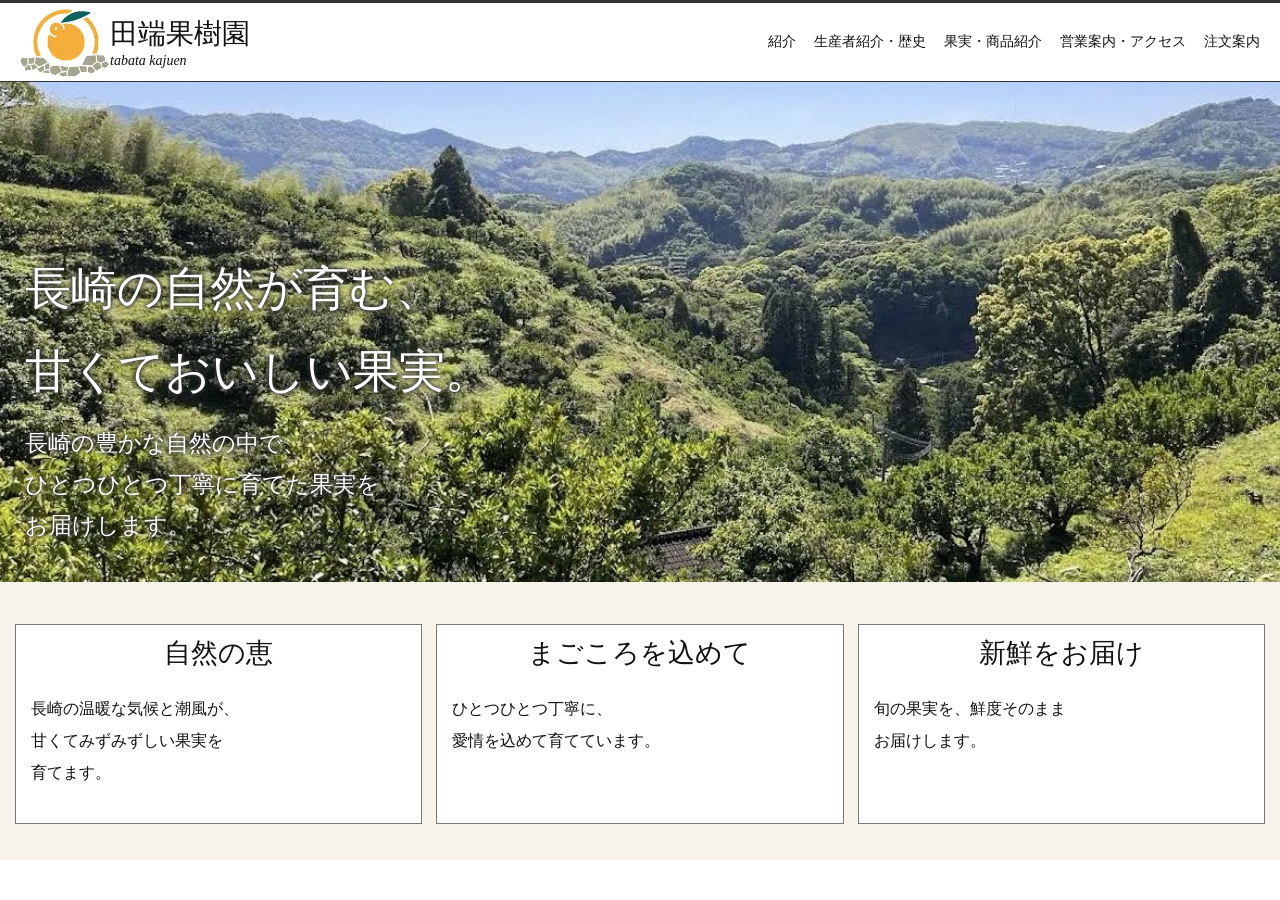
<file: site1/index.html>
<!DOCTYPE html>
<html lang="ja">

<head>
    <meta charset="UTF-8">
    <meta name="viewport" content="width=device-width, initial-scale=1.0">

    <title>田端果樹園</title>

    <link rel="stylesheet" href="CSS/style.css">
</head>

<body>

    <!-- ヘッダー -->
    <header class="header">

        <!-- ロゴ -->
        <div class="logo">
            <img src="images/logo.png" alt="田端果樹園のロゴ">
            <div class="logo-text">
                <h1>田端果樹園</h1>
                <p>tabata kajuen</p>
            </div>
        </div>

        <!-- メニュー -->
        <nav class="navigation">
            <a href="index.html">紹介</a>
            <a href="producer.html">生産者紹介・歴史</a>
            <a href="fruit.html">果実・商品紹介</a>
            <a href="access.html">営業案内・アクセス</a>
            <a href="order.html">注文案内</a>
        </nav>

    </header>


    <!-- メインビジュアル -->
    <main>

        <section class="main-visual">

            <img src="images/Image_yama.jpg.jpeg" alt="田端果樹園の風景">

            <div class="main-text">
                <h2>
                    長崎の自然が育む、<br>
                    甘くておいしい果実。
                </h2>

                <p>
                    長崎の豊かな自然の中で、<br>
                    ひとつひとつ丁寧に育てた果実を<br>
                    お届けします。
                </p>
            </div>

        </section>


        <!-- 3つの紹介 -->
        <section class="features">

            <div class="feature-box">
                <h3>自然の恵</h3>

                <p>
                    長崎の温暖な気候と潮風が、<br>
                    甘くてみずみずしい果実を<br>
                    育てます。
                </p>
            </div>


            <div class="feature-box">
                <h3>まごころを込めて</h3>

                <p>
                    ひとつひとつ丁寧に、<br>
                    愛情を込めて育てています。
                </p>
            </div>


            <div class="feature-box">
                <h3>新鮮をお届け</h3>

                <p>
                    旬の果実を、鮮度そのまま<br>
                    お届けします。
                </p>
            </div>

        </section>

    </main>

</body>

</html>
</file>
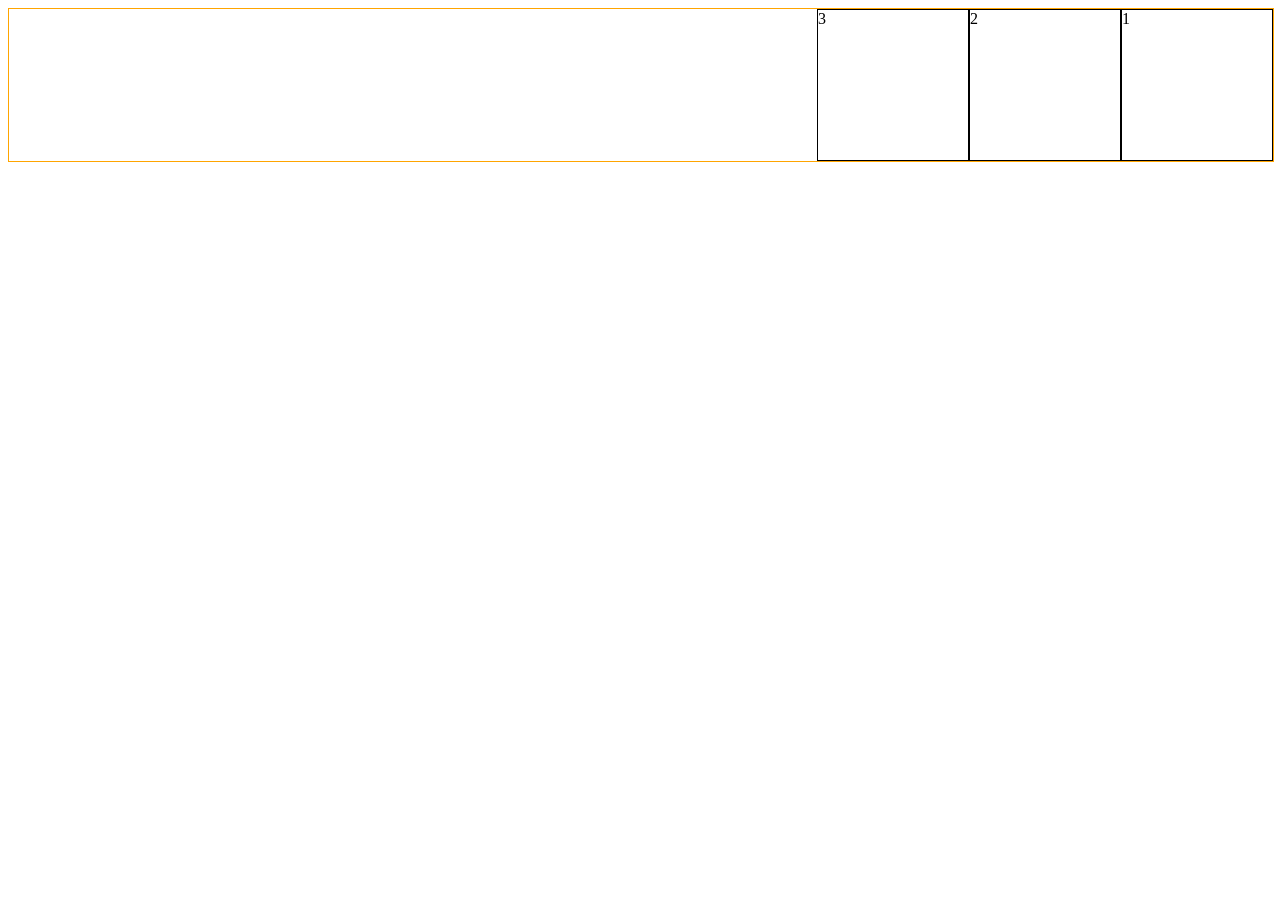
<file: HTMLCSSの学習/金曜日/index.html>
<!DOCTYPE html>
<html lang="en">
<head>
    <meta charset="UTF-8">
    <meta name="viewport" content="width=device-width, initial-scale=1.0">
    <title>Document</title>
    <style>

        .block1 {
            width: 150px;
            height: 150px;
            border: solid 1px black;
         }
        .container{
            width: 100%;
            border: solid 1px orange;
            display: flex;
            /* 右側から並べる */
            flex-direction: row-reverse;
        } 
    </style>     

</head>
<body>
<!-- eeee -->
    <main>
        <div class="container">
            <div class="block1">1</div>
            <div class="block1">2</div>
            <div class="block1">3</div>
        </div>
    </main>
</body>
</html>
</file>
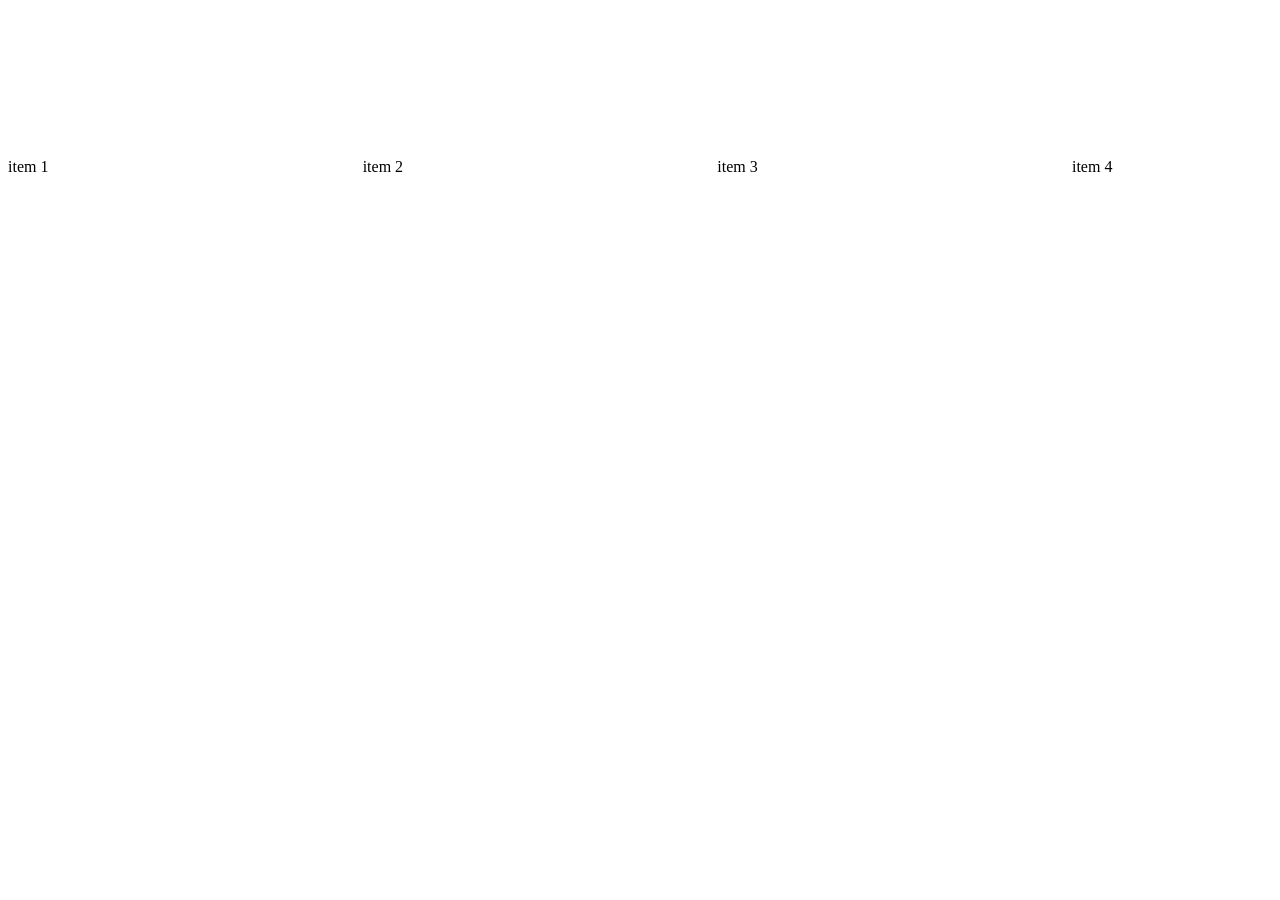
<file: 0731.html>
<!DOCTYPE html>
<html lang="en">
<head>
    <meta charset="UTF-8">
    <meta name="viewport" content="width=device-width, initial-scale=1.0">
    <title>Document</title>
    <style>
        :root{
            --my-background-color: gray;
            --my-border-size: 1px;
            --my-test-border-size: 5px;
            --my-color-green: rgb(64, 233, 64);
        }
       .container{
        display: flex;
        flex-direction: row;
        flex-wrap: wrap;
        justify-content: space-between;
        height: 500px;
        align-items: center;
       }
       .item{
        width: 200px;
        height: 200px;
       }
    </style>
</head>
<body>
    <div class="container">
        <div class="item">item 1</div>
        <div class="item">item 2</div>
        <div class="item">item 3</div>
        <div class="item">item 4</div>
    </div>
</body>
</html>
</file>
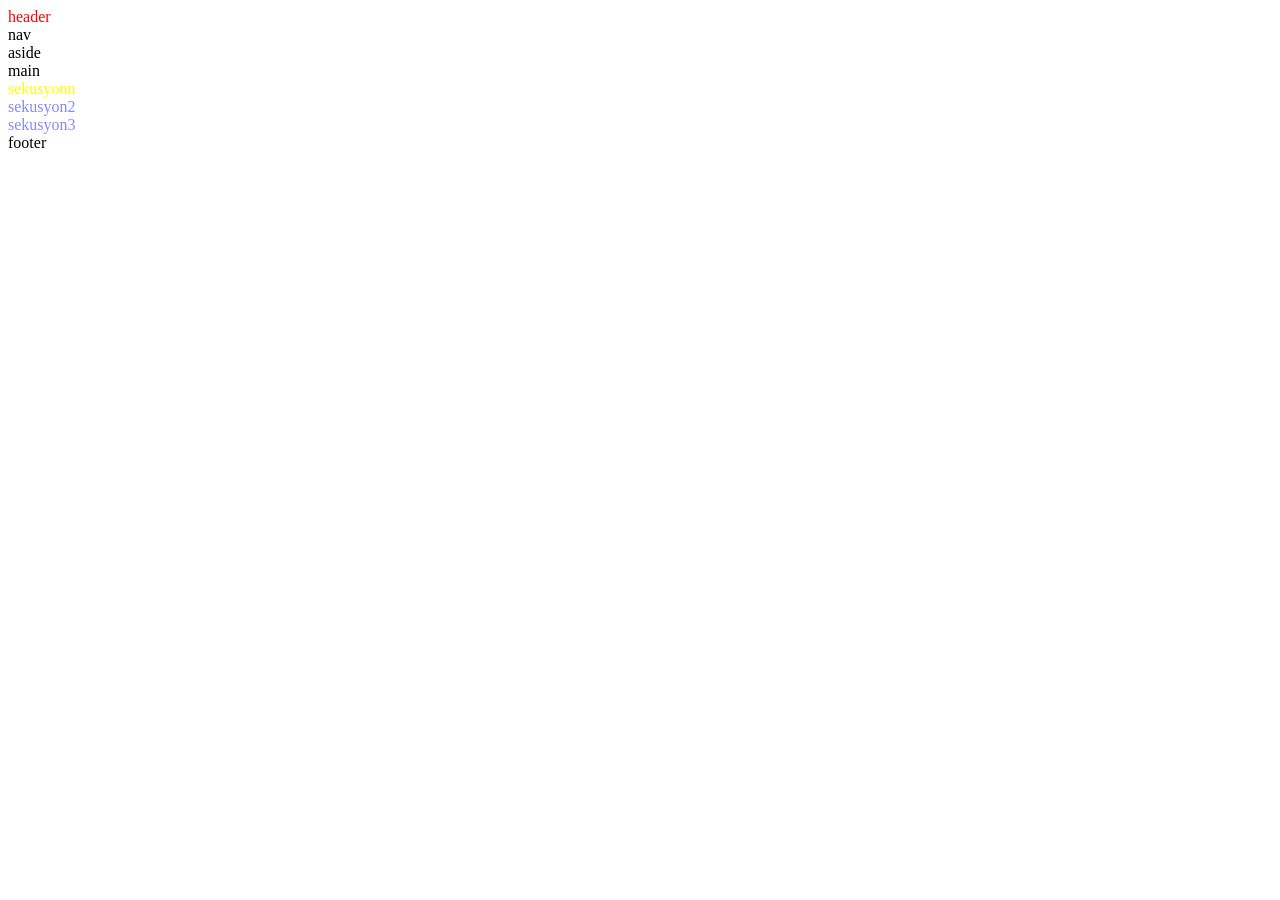
<file: tesuto.html>
<!DOCTYPE html>
<html lang="en">
<head>
    <meta charset="UTF-8">
    <meta name="viewport" content="width=device-width, initial-scale=1.0">
    <title>Document</title>
    <style>
        header{
            color: red;
        }
        #aaa{color: yellow;}
        .ccc{color: #8888ff;}
    </style>
</head>
<body>
    <header>header</header>
    <nav>nav</nav>
    <aside>aside</aside>
    <main>main
        <section id="aaa">sekusyonn</section>
        <section id="bbb" class="ccc">sekusyon2</section>
        <section class="ccc">sekusyon3</section>
    </main>
    <footer>footer</footer>
</body>
</html>
</file>
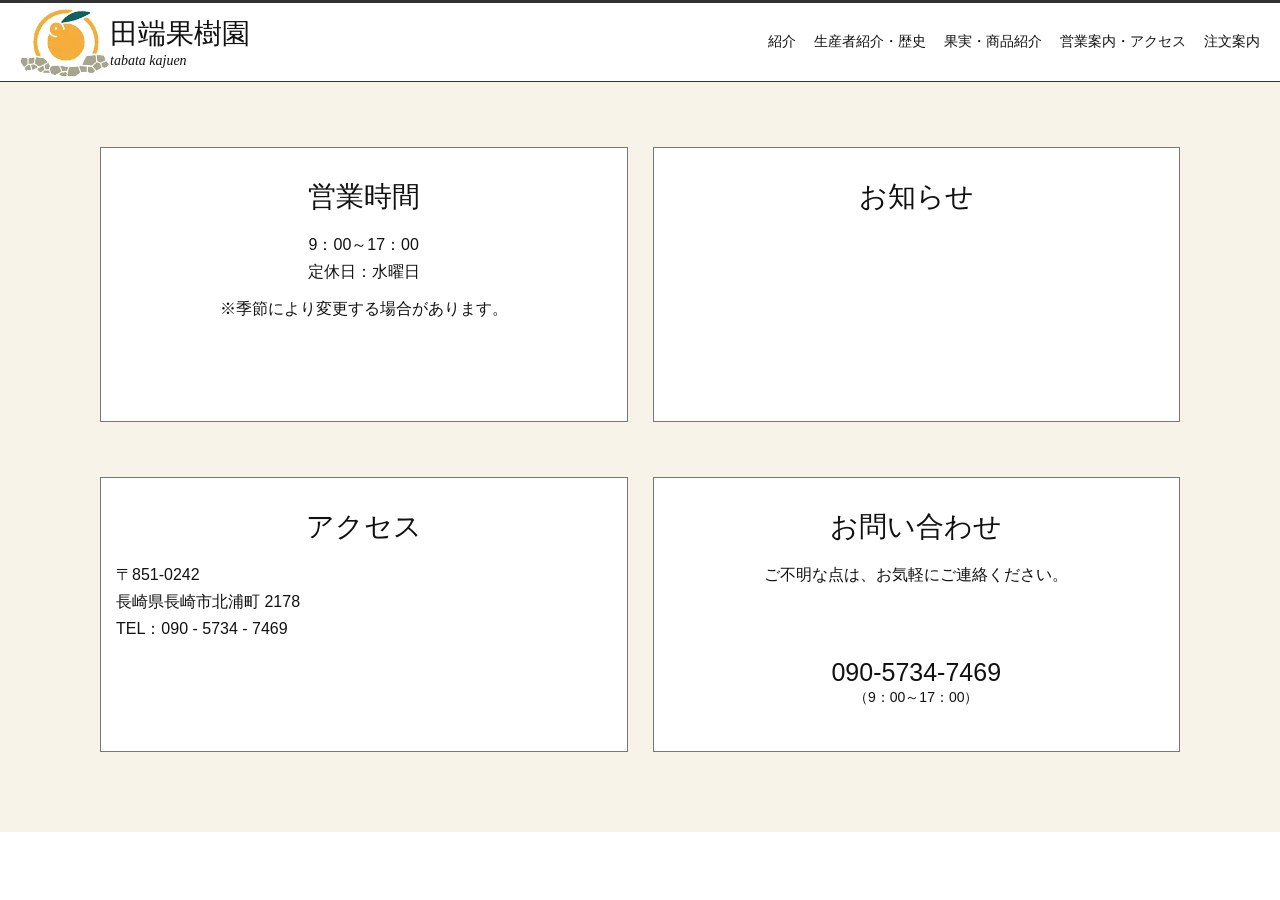
<file: site1/access.html>
<!DOCTYPE html>
<html lang="ja">

<head>
    <meta charset="UTF-8">
    <meta name="viewport" content="width=device-width, initial-scale=1.0">

    <title>営業案内・アクセス｜田端果樹園</title>

    <link rel="stylesheet" href="CSS/style.css">
</head>

<body>

<div class="site">

    <!-- ヘッダー -->
    <header class="header">

        <div class="logo">
            <img src="images/logo.png" alt="田端果樹園">

            <div class="logo-text">
                <h1>田端果樹園</h1>
                <p>tabata kajuen</p>
            </div>
        </div>

        <nav class="navigation">
            <a href="index.html">紹介</a>
            <a href="producer.html">生産者紹介・歴史</a>
            <a href="fruit.html">果実・商品紹介</a>
            <a href="access.html">営業案内・アクセス</a>
            <a href="order.html">注文案内</a>
        </nav>

    </header>


    <!-- 営業案内・アクセス -->
    <main class="access-page">

        <section class="access-grid">

            <!-- 営業時間 -->
            <div class="access-box">

                <h2>営業時間</h2>

                <p>
                    9：00～17：00<br>
                    定休日：水曜日
                </p>

                <p>
                    ※季節により変更する場合があります。
                </p>

            </div>


            <!-- お知らせ -->
            <div class="access-box">

                <h2>お知らせ</h2>

            </div>


            <!-- アクセス -->
            <div class="access-box">

                <h2>アクセス</h2>

                <p class="address">
                    〒851-0242<br>
                    長崎県長崎市北浦町 2178<br>
                    TEL：090 - 5734 - 7469
                </p>

            </div>


            <!-- お問い合わせ -->
            <div class="access-box">

                <h2>お問い合わせ</h2>

                <p>
                    ご不明な点は、お気軽にご連絡ください。
                </p>

                <div class="phone">
                    090-5734-7469
                    <small>（9：00～17：00）</small>
                </div>

            </div>

        </section>

    </main>

</div>

</body>

</html>
</file>
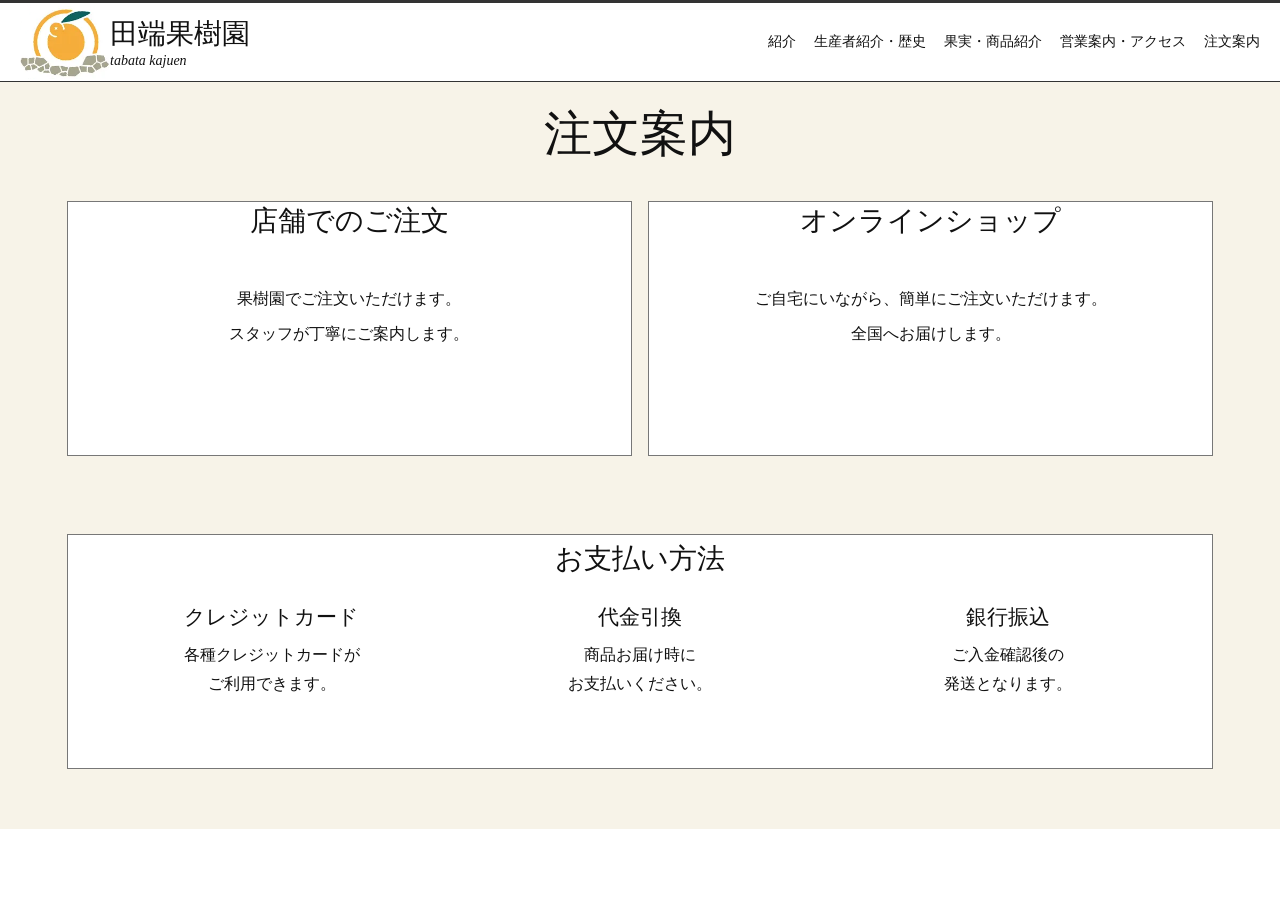
<file: site1/order.html>
<!DOCTYPE html>
<html lang="ja">

<head>
    <meta charset="UTF-8">
    <meta name="viewport" content="width=device-width, initial-scale=1.0">

    <title>注文案内｜田端果樹園</title>

    <link rel="stylesheet" href="CSS/style.css">
</head>

<body>

<div class="site">

    <!-- ヘッダー -->
    <header class="header">

        <div class="logo">
            <img src="images/logo.png" alt="田端果樹園">

            <div class="logo-text">
                <h1>田端果樹園</h1>
                <p>tabata kajuen</p>
            </div>
        </div>

        <nav class="navigation">
            <a href="index.html">紹介</a>
            <a href="producer.html">生産者紹介・歴史</a>
            <a href="fruit.html">果実・商品紹介</a>
            <a href="access.html">営業案内・アクセス</a>
            <a href="order.html">注文案内</a>
        </nav>

    </header>


    <!-- 注文案内 -->
    <main class="order-page">

        <h2 class="page-title">注文案内</h2>


        <!-- 注文方法 -->
        <section class="order-method">

            <!-- 店舗での注文 -->
            <div class="order-box">

                <h3>店舗でのご注文</h3>

                <p>
                    果樹園でご注文いただけます。
                </p>

                <p>
                    スタッフが丁寧にご案内します。
                </p>

            </div>


            <!-- オンラインショップ -->
            <div class="order-box">

                <h3>オンラインショップ</h3>

                <p>
                    ご自宅にいながら、簡単にご注文いただけます。
                </p>

                <p>
                    全国へお届けします。
                </p>

            </div>

        </section>


        <!-- お支払い方法 -->
        <section class="payment">

            <h3>お支払い方法</h3>

            <div class="payment-list">

                <!-- クレジットカード -->
                <div class="payment-box">

                    <h4>クレジットカード</h4>

                    <p>
                        各種クレジットカードが<br>
                        ご利用できます。
                    </p>

                </div>


                <!-- 代金引換 -->
                <div class="payment-box">

                    <h4>代金引換</h4>

                    <p>
                        商品お届け時に<br>
                        お支払いください。
                    </p>

                </div>


                <!-- 銀行振込 -->
                <div class="payment-box">

                    <h4>銀行振込</h4>

                    <p>
                        ご入金確認後の<br>
                        発送となります。
                    </p>

                </div>

            </div>

        </section>

    </main>

</div>

</body>

</html>
</file>
<file: site1/CSS/style.css>
/*全体*/

* {
    box-sizing: border-box;
}

body {
    margin: 0;
    padding: 0;
    font-family: "Yu Gothic", sans-serif;
    color: #111;
    background-color: #FFFFFF;
}
.site {
    width: 100%;
    max-width: 1600px;
    margin: 0 auto;
    background-color:  #F7F3E8;
}


/*ヘッダー*/

.header {
    height: 82px;
    background-color: white;

    display: flex;
    align-items: center;
    justify-content: space-between;

    padding: 5px 20px;

    border-top: 3px solid #333;
    border-bottom: 1px solid #333;
}


/* ロゴ */

/* ロゴ全体 */
.logo {
    display: flex;
    align-items: center;
    flex-direction: row;
    white-space: nowrap;
}

/* ロゴ画像 */
.logo img {
    width: 90px;
    height: 90px;
    object-fit: contain;
}

/* 文字部分 */
.logo-text {
    display: flex;
    flex-direction: column;
    justify-content: center;
}

/* 田端果樹園 */
.logo-text h1 {
    margin: 0;
    font-size: 28px;
    font-weight: normal;
    white-space: nowrap;
}

/* tabata kajuen */
.logo-text p {
    margin: 0;
    font-family: serif;
    font-style: italic;
    font-size: 14px;
    white-space: nowrap;
}

/*ナビゲーション*/

.navigation {
    display: flex;
    align-items: center;
    gap: 18px;
}

.navigation a {
    color: #111;

    text-decoration: none;

    font-size: 14px;
    white-space: nowrap;
}

.navigation a:hover {
    opacity: 0.6;
}


/*メインビジュアル*/

.main-visual {
    position: relative;

    width: 100%;
    height: 500px;

    overflow: hidden;
}

.main-visual > img {
    width: 100%;
    height: 100%;

    object-fit: cover;

    display: block;
}


/* 写真の上の文字 */

.main-text {
    position: absolute;

    left: 25px;
    top: 165px;

    color: white;

    text-shadow:
        1px 1px 4px #333,
        -1px -1px 4px #333;
}

.main-text h2 {
    margin: 0 0 10px;

    font-size: 46px;
    font-weight: normal;

    line-height: 1.8;
}

.main-text p {
    margin: 0;

    font-size: 23px;
    line-height: 1.8;
}


/*3つの紹介ボックス*/

.features {
    background-color: #F7F3E8;

    display: flex;
    flex-direction: row;

    gap: 14px;

    padding: 42px 15px 36px;
}

/* 3つのボックス */
.feature-box {
    width: calc((100% - 28px) / 3);

    min-height: 200px;

    border: 1px solid #777;

    background-color: white;

    padding: 10px 15px;
}

/* 見出し */
.feature-box h3 {
    margin: 0 0 22px;

    text-align: center;

    font-size: 27px;
    font-weight: normal;
}

/* 説明 */
.feature-box p {
    margin: 0;

    font-size: 16px;

    line-height: 2;
}


/*2ページ目　生産者紹介*/

/*フッター*/

footer {
    background-color: #444;

    color: white;

    text-align: center;

    padding: 20px;
}

footer p {
    margin: 0;
}


.producer-page {
    background-color: #F7F3E8;
    padding: 45px 60px 60px;
}


/* ページタイトル */

.page-title {
    margin: 0 0 55px;

    text-align: center;

    font-size: 52px;
    font-weight: normal;
}


/*生産者紹介*/

.producer-area {
    width: 90%;

    margin: 0 auto 55px;

    display: flex;

    gap: 4px;
}


/* 左の文章 */

.producer-text {
    width: 50%;

    height: 300px;

    border: 1px solid #777;

    padding: 14px 20px;

    background-color: white;
}

.producer-text p {
    margin: 0 0 4px;

    font-size: 16px;

    line-height: 1.6;
}


/* 右の写真 */

.producer-photo {
    width: 50%;
    height: 300px;

    background-color: black;

    overflow: hidden;
}

.producer-photo img {
    width: 100%;
    height: 100%;

    object-fit: cover;

    display: block;
}




/*２ページ目 こだわり・歴史*/

.bottom-area {
    width: 90%;

    margin: 0 auto;

    display: flex;

    gap: 5px;
}


/* ボックス */

.about-box {
    width: calc((100% - 5px) / 2);

    height: 260px;

    border: 1px solid #777;

    padding: 5px 20px;

    background-color: white;
}


/* 見出し */

.about-box h3 {
    margin: 0 0 8px;

    text-align: center;

    font-size: 42px;
    font-weight: normal;
}


/* 本文 */

.about-box p {
    margin: 0 0 8px;

    font-size: 16px;

    line-height: 1.65;
}




/*３ページ目*　果実紹介・商品紹介/

/*ヘッダー*/

.header {
    height: 82px;

    display: flex;

    align-items: center;

    justify-content: space-between;

    padding: 5px 20px;

    background-color: white;

    border-top: 3px solid #333;
    border-bottom: 1px solid #333;
}

/* メニュー */

.navigation {
    display: flex;

    align-items: center;

    gap: 18px;
}

.navigation a {
    color: #111;

    text-decoration: none;

    font-size: 14px;

    white-space: nowrap;
}

.navigation a:hover {
    opacity: 0.6;
}



/*フッター*/

footer {
    background-color: #444;

    color: white;

    text-align: center;

    padding: 20px;
}

footer p {
    margin: 0;
}

/* 果実紹介*/

.fruit-page {
    background-color: #F7F3E8;
    padding: 25px 40px 50px;
}


/* タイトル */

.fruit-page .page-title {
    margin: 0 0 55px;

    text-align: center;

    font-size: 48px;
    font-weight: normal;
}


/*果物3つ*/

.fruit-list {
    width: 90%;

    margin: 0 auto 35px;

    display: flex;

    justify-content: space-between;

    gap: 35px;
}


/* 果物ボックス */

.fruit-box {
    width: calc((100% - 70px) / 3);

    height: 335px;

    border: 1px solid #777;

    text-align: center;

    padding: 14px;

    background-color: white;
}


/* 果物写真 */

.fruit-box img {
    width: 150px;
    height: 155px;

    object-fit: cover;

    display: block;

    margin: 0 auto 8px;
}


/* 果物名 */

.fruit-box h3 {
    margin: 5px 0 8px;

    font-size: 18px;

    font-weight: normal;
}


/* 果物情報 */

.fruit-box p {
    margin: 3px 0;

    font-size: 16px;

    line-height: 1.5;
}
/*商品紹介*/

.product-page {
    background-color: #F7F3E8;
    padding: 25px 40px 50px;
}


/* タイトル */

.product-page .page-title {
    margin: 0 0 55px;

    text-align: center;

    font-size: 48px;
    font-weight: normal;
}


/*商品一覧*/

.product-list {
    width: 92%;

    margin: 0 auto 48px;

    display: flex;

    gap: 10px;

    justify-content: space-between;
}


/* 商品ボックス */

.product-box {
    width: calc((100% - 30px) / 4);

    height: 335px;

    border: 1px solid #777;

    text-align: center;

    padding: 12px;

    background-color: white;
}


/* 商品画像 */

.product-box img {
    width: 125px;
    height: 165px;

    object-fit: cover;

    display: block;

    margin: 0 auto 8px;
}


/* 商品名 */

.product-box h3 {
    margin: 5px 0 10px;

    font-size: 17px;

    font-weight: normal;

    line-height: 1.5;
}


/* 商品価格 */

.product-box p {
    margin: 5px 0;

    font-size: 16px;
}


/* 保存方法・おすすめポイント */

.product-info {
    width: 90%;

    margin: 0 auto;

    display: flex;

    gap: 30px;
}


/* 情報ボックス */

.info-box {
    width: calc((100% - 30px) / 2);

    height: 210px;

    border: 1px solid #777;

    padding: 10px 25px;

    background-color: white;
}


/* 見出し */

.info-box h3 {
    margin: 0 0 15px;

    font-size: 30px;

    font-weight: normal;
}


/* 本文 */

.info-box p {
    margin: 0 0 10px;

    font-size: 16px;

    line-height: 1.8;
}



/*４ページ目　 営業案内・アクセス*/

.access-page {
    background-color:   #F7F3E8;

    padding: 65px 40px 60px;

    min-height: 750px;
}


/* 4つのボックス */

.access-grid {
    width: 90%;

    margin: 0 auto;

    display: grid;

    grid-template-columns: 1fr 1fr;

    gap: 55px 25px;
}


/* ボックス */

.access-box {
    height: 275px;

    border: 1px solid #777;

    text-align: center;

    padding: 30px 15px;

    background-color: white;
}


/* 見出し */

.access-box h2 {
    margin: 0 0 15px;

    font-size: 28px;

    font-weight: normal;
}


/* 本文 */

.access-box p {
    margin: 10px 0;

    font-size: 16px;

    line-height: 1.7;
}


/* アクセスの住所 */

.access-box .address {
    text-align: left;

    margin-top: 5px;
}


/* 電話番号 */

.phone {
    margin-top: 70px;

    font-size: 25px;
}

.phone small {
    display: block;

    margin-top: 2px;

    font-size: 14px;
}



/* 5ページ目 注文案内 */

.order-page {
    background-color: #F7F3E8;
    padding: 20px 30px 60px;
}


/* タイトル */

.order-page .page-title {
    margin: 0 0 35px;

    text-align: center;

    font-size: 48px;
    font-weight: normal;
}


/* 注文方法*/

.order-method {
    width: 94%;

    margin: 0 auto 78px;

    display: flex;

    gap: 16px;
}


/* 店舗・オンライン */

.order-box {
    width: calc((100% - 16px) / 2);
    
    height: 255px;

    border: 1px solid #777;

    text-align: center;

    padding: 0 20px;

    background-color:white;
}


/* 見出し */

.order-box h3 {
    margin: 0 0 45px;

    font-size: 28px;
    font-weight: normal;
}


/* 説明 */

.order-box p {
    margin: 8px 0;

    font-size: 16px;

    line-height: 1.7;
}


/* お支払い方法*/

.payment {
    width: 94%;

    height: 235px;

    margin: 0 auto;

    border: 1px solid #777;

    padding: 5px 20px;

    background-color:white;
}


/* タイトル */

.payment > h3 {
    margin: 0 0 25px;

    text-align: center;

    font-size: 28px;
    font-weight: normal;
}


/* 3つを横並び */

.payment-list {
    display: flex;

    justify-content: space-around;

    text-align: center;
}


/* 支払い方法 */

.payment-box {
    width: 33.333%;
}


/* 支払い方法の名前 */

.payment-box h4 {
    margin: 0 0 10px;

    font-size: 21px;
    font-weight: normal;
}


/* 説明 */

.payment-box p {
    margin: 0;

    font-size: 16px;

    line-height: 1.8;
}
/*スマホ*/
@media screen and (max-width: 768px) {
    .features {
        flex-direction: column;
    }

    .feature-box {
        width: 100%;
    }
}

/* =========================
   スマホ表示用の設定
========================= */

@media screen and (max-width: 768px) {

    /* ページ全体 */
    body {
        width: 100%;
        overflow-x: hidden;
    }

    .site {
        width: 100%;
    }

    /* ヘッダー */
    .header {
        width: 100%;
        height: auto;
        padding: 10px;
        flex-direction: column;
        gap: 10px;
    }

    /* ロゴ */
    .logo {
        justify-content: center;
        width: 100%;
    }

    .logo img {
        width: 65px;
        height: 65px;
    }

    .logo-text h1 {
        font-size: 23px;
    }

    .logo-text p {
        font-size: 12px;
    }

    /* メニュー */
    .navigation {
        width: 100%;
        display: flex;
        flex-wrap: wrap;
        justify-content: center;
        gap: 10px;
    }

    .navigation a {
        font-size: 12px;
        white-space: normal;
    }

    /* メイン画像 */
    .main-visual {
        width: 100%;
        height: 350px;
    }

    .main-visual > img {
        width: 100%;
        height: 100%;
        object-fit: cover;
    }

    /* メインの文字 */
    .main-text {
        left: 15px;
        right: 15px;
        top: 50%;
        transform: translateY(-50%);
    }

    .main-text h2 {
        font-size: clamp(22px, 6vw, 30px);
        line-height: 1.5;
    }

    .main-text p {
        font-size: 14px;
        line-height: 1.8;
    }

    .main-text br {
        display: none;
    }

    /* 3つの紹介 */
    .features {
        width: 100%;
        display: flex;
        flex-direction: column;
        gap: 15px;
        padding: 25px 15px;
    }

    .feature-box {
        width: 100%;
        min-height: auto;
        padding: 20px 15px;
    }

    .feature-box h3 {
        font-size: 22px;
    }

    .feature-box p {
        font-size: 14px;
        line-height: 1.8;
    }

    .feature-box br {
        display: none;
    }
}

/* 果実・商品紹介 スマホ対応 */
@media screen and (max-width: 768px) {

    .fruit-page,
    .product-page {
        width: 100%;
        padding: 20px 15px;
    }

    /* 果物一覧 */
    .fruit-list {
        width: 100%;
        display: flex;
        flex-direction: column;
        gap: 20px;
    }

    .fruit-box {
        width: 100%;
        height: auto;
        padding: 15px;
    }

    .fruit-box img {
        width: 100%;
        max-width: 220px;
        height: auto;
        object-fit: contain;
    }

    /* 商品一覧 */
    .product-list {
        width: 100%;
        display: flex;
        flex-direction: column;
        gap: 20px;
    }

    .product-box {
        width: 100%;
        height: auto;
        padding: 15px;
    }

    .product-box img {
        width: 100%;
        max-width: 220px;
        height: auto;
        object-fit: contain;
    }

    /* 保存方法・おすすめポイント */
    .product-info {
        width: 100%;
        display: flex;
        flex-direction: column;
        gap: 15px;
    }

    .info-box {
        width: 100%;
        height: auto;
        padding: 20px;
    }

}

/* 果実・商品紹介 スマホ対応 */
@media screen and (max-width: 768px) {

    .fruit-page,
    .product-page {
        width: 100%;
        padding: 20px 15px;
    }

    /* 果物一覧 */
    .fruit-list {
        width: 100%;
        display: flex;
        flex-direction: column;
        gap: 20px;
    }

    .fruit-box {
        width: 100%;
        height: auto;
        padding: 15px;
    }

    .fruit-box img {
        width: 100%;
        max-width: 220px;
        height: auto;
        object-fit: contain;
    }

    /* 商品一覧 */
    .product-list {
        width: 100%;
        display: flex;
        flex-direction: column;
        gap: 20px;
    }

    .product-box {
        width: 100%;
        height: auto;
        padding: 15px;
    }

    .product-box img {
        width: 100%;
        max-width: 220px;
        height: auto;
        object-fit: contain;
    }

    /* 保存方法・おすすめポイント */
    .product-info {
        width: 100%;
        display: flex;
        flex-direction: column;
        gap: 15px;
    }

    .info-box {
        width: 100%;
        height: auto;
        padding: 20px;
    }

}

/* =========================
   生産者紹介 スマホ対応
========================= */

@media screen and (max-width: 768px) {

    /* ページ全体 */
    .producer-page {
        width: 100%;
        padding: 20px 15px;
    }

    /* 生産者紹介 */
    .producer-area {
        width: 100%;
        display: flex;
        flex-direction: column;
        gap: 20px;
    }

    /* 紹介文 */
    .producer-text {
        width: 100%;
        height: auto;
        padding: 15px;
    }

    .producer-text p {
        font-size: 14px;
        line-height: 1.9;
    }

    .producer-text br {
        display: none;
    }

    /* 生産者の写真 */
    .producer-photo {
        width: 100%;
        height: auto;
    }

    .producer-photo img {
        width: 100%;
        height: auto;
        display: block;
        object-fit: cover;
    }

    /* こだわり・歴史 */
    .bottom-area {
        width: 100%;
        display: flex;
        flex-direction: column;
        gap: 15px;
        margin-top: 20px;
    }

    .about-box {
        width: 100%;
        height: auto;
        padding: 20px 15px;
    }

    .about-box p {
        font-size: 14px;
        line-height: 1.9;
    }

    .about-box br {
        display: none;
    }

}

/* =========================
   注文案内 スマホ対応
========================= */

@media screen and (max-width: 768px) {

    /* ページ全体 */
    .order-page {
        width: 100%;
        padding: 20px 15px;
    }

    /* 注文方法 */
    .order-method {
        width: 100%;
        display: flex;
        flex-direction: column;
        gap: 15px;
    }

    .order-box {
        width: 100%;
        height: auto;
        padding: 20px 15px;
    }

    .order-box h3 {
        font-size: 20px;
    }

    .order-box p {
        font-size: 14px;
        line-height: 1.8;
    }

    /* お支払い方法 */
    .payment {
        width: 100%;
        padding: 20px 0;
    }

    .payment-list {
        width: 100%;
        display: flex;
        flex-direction: column;
        gap: 15px;
    }

    .payment-box {
        width: 100%;
        height: auto;
        padding: 20px 15px;
    }

    .payment-box h4 {
        font-size: 18px;
    }

    .payment-box p {
        font-size: 14px;
        line-height: 1.8;
    }

}

/* =========================
   営業案内・アクセス スマホ対応
========================= */

@media screen and (max-width: 768px) {

    /* ページ全体 */
    .access-page {
        width: 100%;
        padding: 20px 15px;
    }

    /* 4つの案内ボックス */
    .access-grid {
        width: 100%;
        display: grid;
        grid-template-columns: 1fr;
        gap: 15px;
    }

    .access-box {
        width: 100%;
        height: auto;
        min-height: 150px;
        padding: 20px 15px;
    }

    .access-box h2 {
        font-size: 20px;
    }

    .access-box p {
        font-size: 14px;
        line-height: 1.8;
    }

    .access-box .address {
        overflow-wrap: anywhere;
    }

    .phone {
        font-size: 20px;
    }

    .phone small {
        font-size: 12px;
    }

}
</file>
